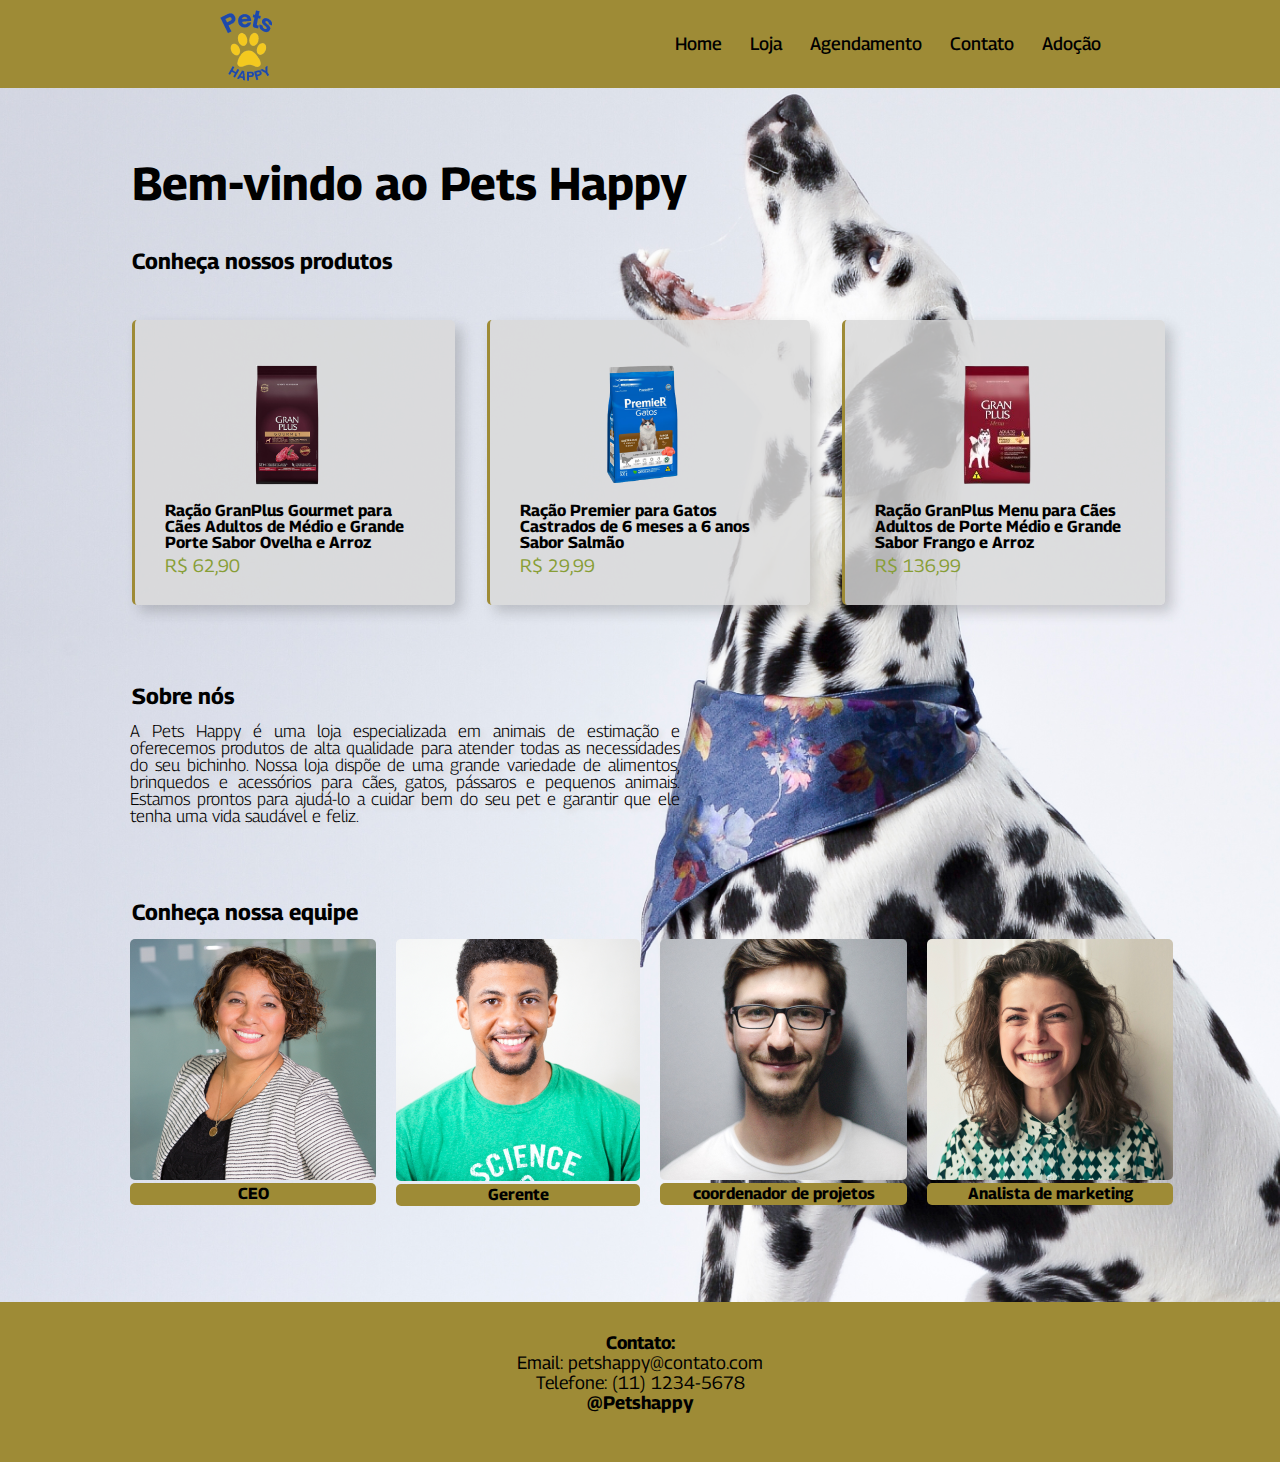
<file: Pets_Happy/index.html>
<!DOCTYPE html>
<html lang="pt-br">
<head>
    <meta charset="UTF-8">
    <meta http-equiv="X-UA-Compatible" content="IE=edge">
    <title>Home</title>
    <link rel="stylesheet" type="text/css" href="Style/reset.css"/>
    <link rel="stylesheet" type="text/css" href="Style/style.css"/>
    <link rel="icon" type="image/x-icon" href="Style/img/logo.png">
</head> 
<body>
    <header class="cabeçalho">
        <img class="imagem-cabeçalho" src="Style/img/logo.png" alt="">
        <nav class="cabeçalho-menu">
                <a class="cabeçalho-menu-items" href="index.html">Home</a>
                <a class="cabeçalho-menu-items" href="loja.html">Loja</a>
                <a class="cabeçalho-menu-items" href="agendamento.html">Agendamento</a>
                <a class="cabeçalho-menu-items" href="contato.html">Contato</a>
                <a class="cabeçalho-menu-items" href="adocao.html">Adoção</a>
        </nav>
    </header>

    <main class="conteudo">

    <div class="titulo">
        <h1>Bem-vindo ao Pets Happy</h1>
    </div>
    
    <div class="produtos">
        <h2>Conheça nossos produtos</h2>
    </div>

    <div class="row">
        <div class="card">
          <img class="image" src="Style/img/produto1.png" alt="Ração GranPlus Gourmet para Cães Adultos de Médio e Grande Porte Sabor Ovelha e Arroz" />
          <h3>Ração GranPlus Gourmet para Cães Adultos de Médio e Grande Porte Sabor Ovelha e Arroz</h3>
          <p>R$ 62,90</p>
        </div>
  
        <div class="card">
            <img class="image" src="Style/img/produto5.png" alt="Ração Premier para Gatos Castrados de 6 meses a 6 anos Sabor Salmão" />
            <h3>Ração Premier para Gatos Castrados de 6 meses a 6 anos Sabor Salmão</h3>
            <p>R$ 29,99</p>
        </div>
  
        <div class="card">
          <img class="image" src="Style/img/produto3.png" alt="Ração GranPlus Menu para Cães Adultos de Porte Médio e Grande Sabor Frango e Arroz" />
          <h3>Ração GranPlus Menu para Cães Adultos de Porte Médio e Grande Sabor Frango e Arroz</h3>
          <p>R$ 136,99</p>
        </div>
      </div>

    <div class="sobre-nos">
        <h2>Sobre nós</h2>
    </div>
    <div class="text-sobre-nos"
        <p>A Pets Happy é uma loja especializada em animais de estimação e oferecemos produtos de alta qualidade para atender todas as necessidades do seu bichinho. Nossa loja dispõe de uma grande variedade de alimentos, brinquedos e acessórios para cães, gatos, pássaros e pequenos animais. Estamos prontos para ajudá-lo a cuidar bem do seu pet e garantir que ele tenha uma vida saudável e feliz.</p>
    </div>

    <div class="equipe">
        <h2>Conheça nossa equipe</h2> 
    </div>

    <div class="img-equipe">
        <div class="equi">
            <img src="Style/img/ceo.png" alt="">
            <h3 class="cargo">CEO</h3>
        </div>
        <div class="equi">
            <img src="Style/img/gerente.png" alt="">
            <h3 class="cargo">Gerente</h3>
        </div>
        <div class="equi">
            <img src="Style/img/coordenador.png" alt="">
            <h3 class="cargo">coordenador de projetos</h3>
        </div>
        <div class="equi">
            <img src="Style/img/analista_de_marketing.png" alt="">
            <h3 class="cargo">Analista de marketing</h3>
        </div>
    </div>
    </main>

        <footer class="rodape">
            <h4 class="rd">Contato: </h4>
            <p class="rd">Email: petshappy@contato.com</p>
            <p class="rd">Telefone: (11) 1234-5678</p>
            <h4 class="rd">@Petshappy</h4>
        </footer>

</body>
</html>
</file>
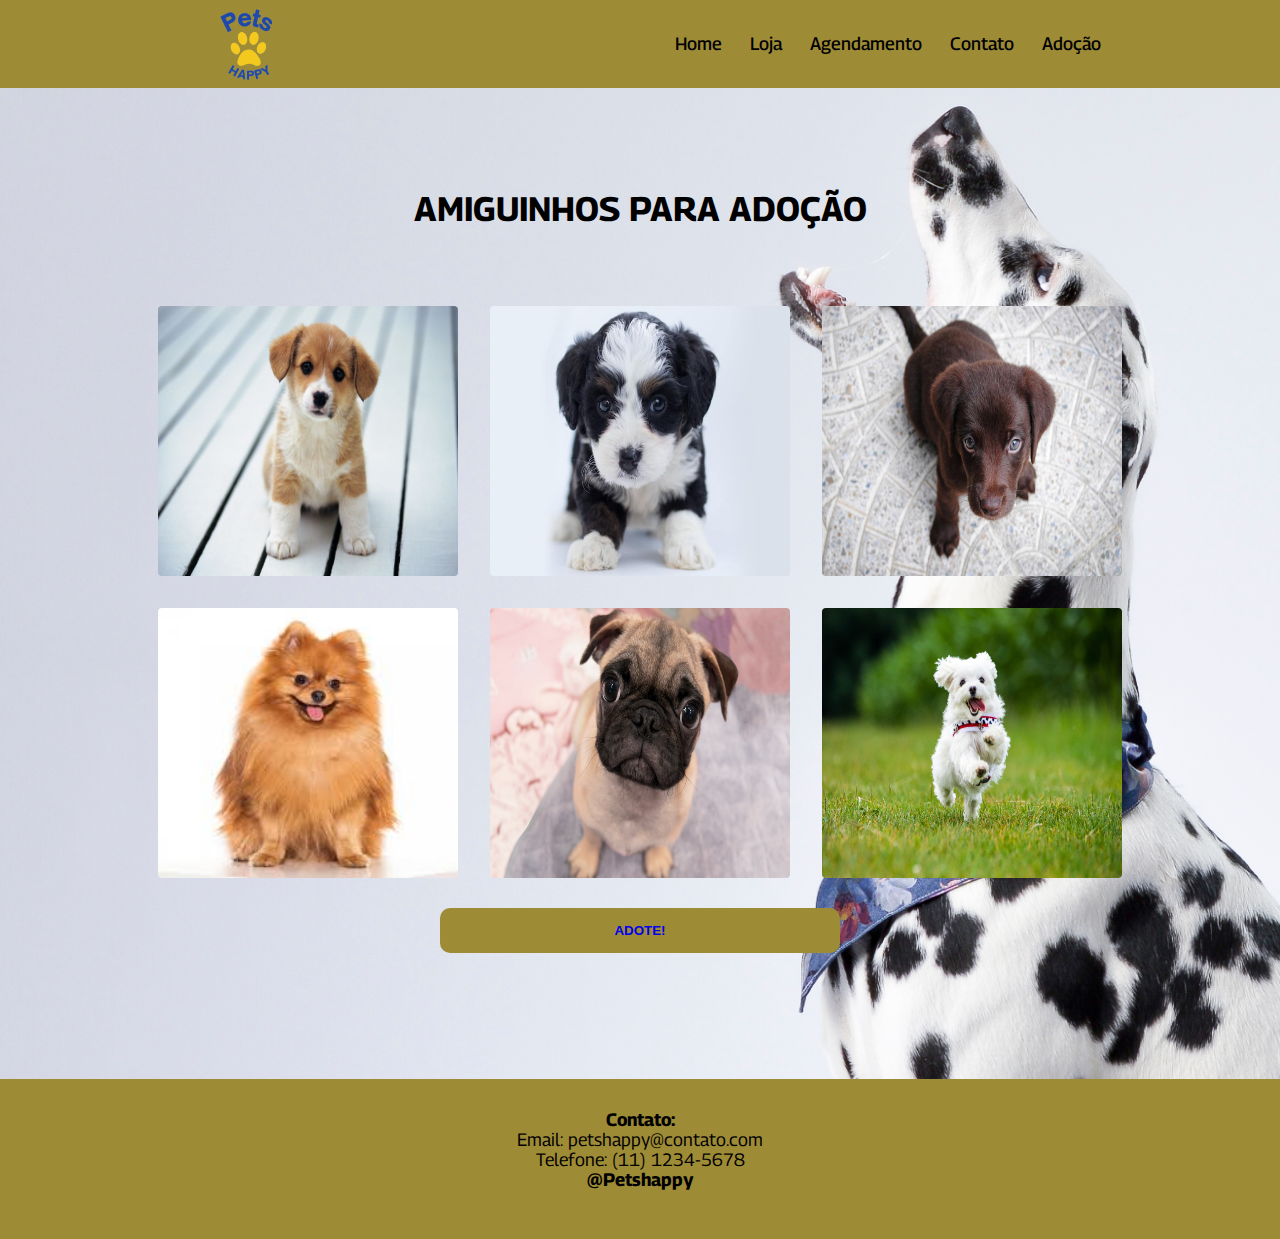
<file: Pets_Happy/adocao.html>
<!DOCTYPE html>
<html lang="pt-br">
<head>
    <meta charset="UTF-8">
    <meta http-equiv="X-UA-Compatible" content="IE=edge">
    <title>Adoção</title>
    <link rel="stylesheet" type="text/css" href="Style/reset.css"/>
    <link rel="stylesheet" type="text/css" href="Style/style.css"/>
    <link rel="icon" type="image/x-icon" href="Style/img/logo.png">
</head>
<body class="body-agenda">
    <header class="cabeçalho">
        <a href="index.html">
            <img class="imagem-cabeçalho" src="Style/img/logo.png" alt="">
        </a> 
        <nav class="cabeçalho-menu">
                <a class="cabeçalho-menu-items" href="index.html">Home</a>
                <a class="cabeçalho-menu-items" href="loja.html">Loja</a>
                <a class="cabeçalho-menu-items" href="agendamento.html">Agendamento</a>
                <a class="cabeçalho-menu-items" href="contato.html">Contato</a>
                <a class="cabeçalho-menu-items" href="adocao.html">Adoção</a>
        </nav>
    </header>

    <h1 class="titulo-adocao">AMIGUINHOS PARA ADOÇÃO</h1>
    <div class="image-pa">
        <div class="adocao">
            <img src="Style/img/cao1.jpg" alt="imagem de um cachorro">
            <img src="Style/img/cao2.jpg" alt="imagem de um cachorro">
            <img src="Style/img/cao3.jpg" alt="imagem de um cachorro">
        </div>
        
        <div class="adocao1">
            <img src="Style/img/cao4.jpg" alt="imagem de um cachorro">
            <img src="Style/img/cao5.jpg" alt="imagem de um cachorro">
            <img src="Style/img/cao6.png" alt="imagem de um cachorro">
        </div>
    
    </div>
    <div class="botao-adocao">
        <button>
            <a href="https://www.whatsapp.com/?lang=pt_br" >
            <h3 class="addote">
                ADOTE!
            </h3>
            </a>

        </button>
    </div>

 
    <footer class="rodape">
        <h4 class="rd">Contato: </h4>
        <p class="rd">Email: petshappy@contato.com</p>
        <p class="rd">Telefone: (11) 1234-5678</p>
        <h4 class="rd">@Petshappy</h4>
    </footer>

</body>
</html>
</file>
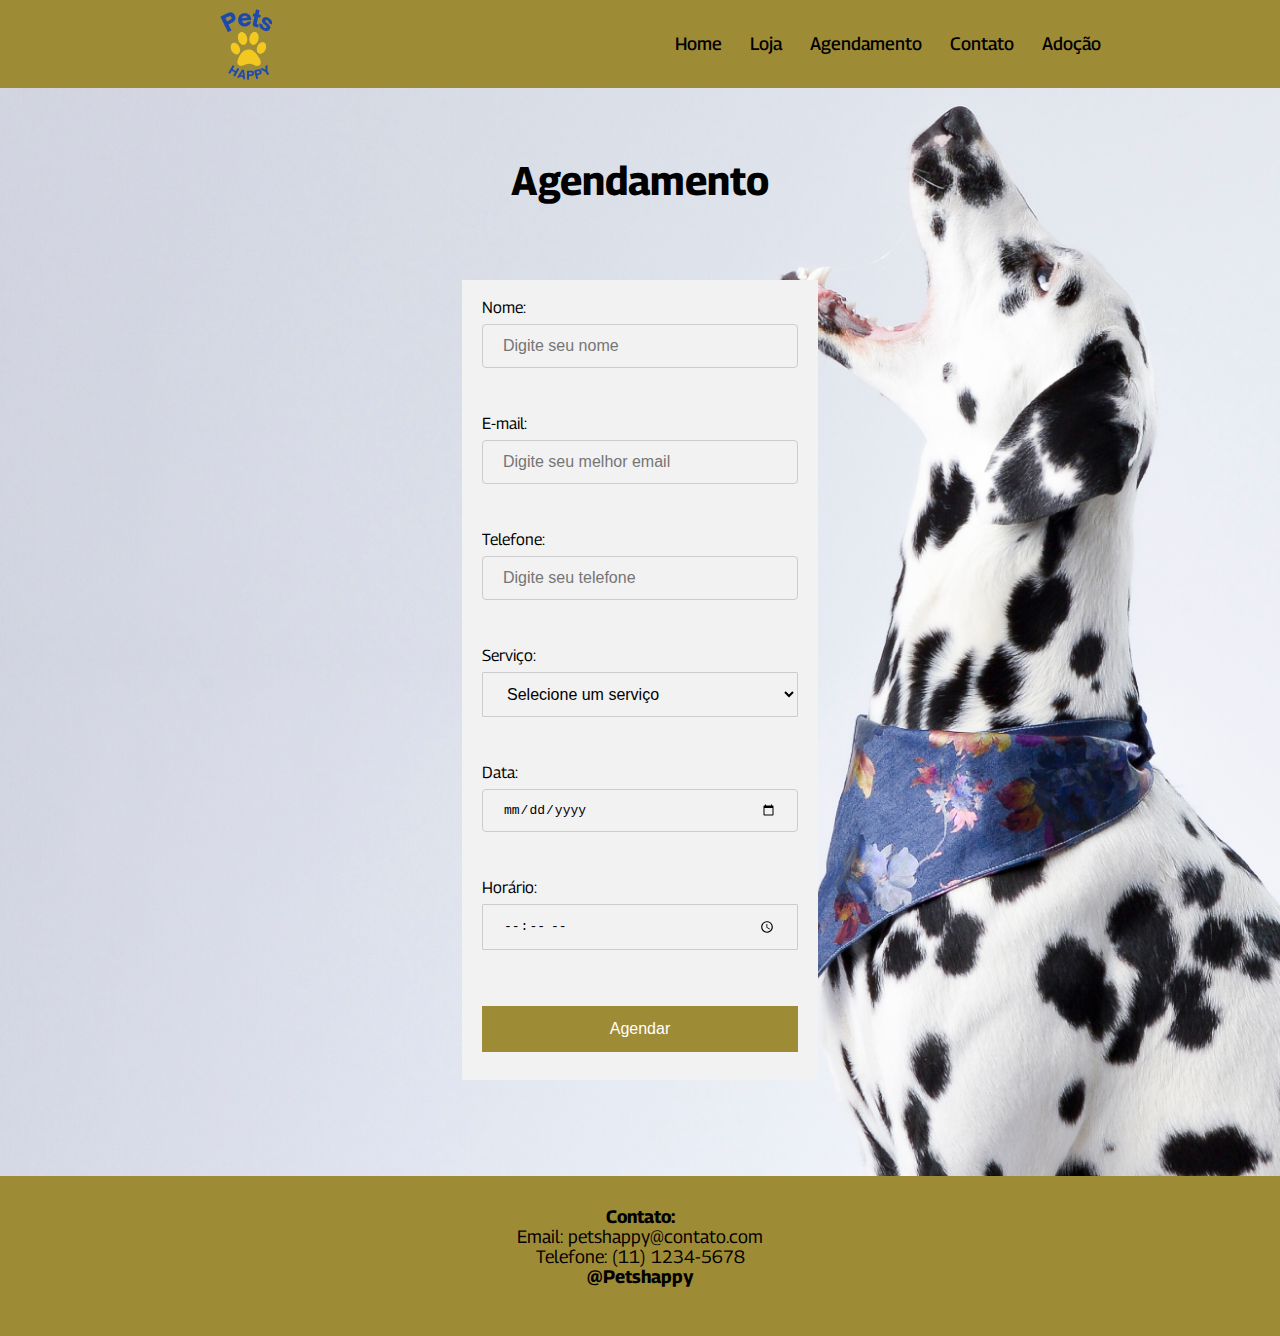
<file: Pets_Happy/agendamento.html>
<!DOCTYPE html>
<html lang="pt-br">

<head>
    <meta charset="UTF-8">
    <meta http-equiv="X-UA-Compatible" content="IE=edge">
    <title>Agendamento</title>
    <link rel="stylesheet" type="text/css" href="Style/reset.css" />
    <link rel="stylesheet" type="text/css" href="Style/style.css" />
    <link rel="icon" type="image/x-icon" href="Style/img/logo.png">
</head>

<body class="body-agenda">
    <header class="cabeçalho">
        <a href="index.html">
            <img class="imagem-cabeçalho" src="Style/img/logo.png" alt="">
        </a>
        <nav class="cabeçalho-menu">
            <a class="cabeçalho-menu-items" href="index.html">Home</a>
            <a class="cabeçalho-menu-items" href="loja.html">Loja</a>
            <a class="cabeçalho-menu-items" href="agendamento.html">Agendamento</a>
            <a class="cabeçalho-menu-items" href="contato.html">Contato</a>
            <a class="cabeçalho-menu-items" href="adocao.html">Adoção</a>
        </nav>
    </header>

    <h1 class="titulo-agendamento">Agendamento</h1>
    <main class="agendar">
        <div class="container">
            <form>
                <div class="name">
                    <label for="name">Nome:</label>
                    <input type="text" placeholder="Digite seu nome" name="name" required>
                </div>
                <div class="email">
                    <label for="email">E-mail:</label>
                    <input type="email" placeholder="Digite seu melhor email" name="email" required>
                </div>
                <div class="tel">
                    <label for="phone">Telefone:</label>
                    <input type="tel" placeholder="Digite seu telefone" name="phone" required>
                </div>
                <div class="service">
                    <label for="service">Serviço:</label>
                    <select id="service" name="service" required>
                        <option value="">Selecione um serviço</option>
                        <option value="servico1">Banho</option>
                        <option value="servico2">Tosa</option>
                        <option value="servico3">Banho e tosa</option>
                    </select>
                </div>
                <div class="data">
                    <label for="date">Data:</label>
                    <input type="date" id="date" name="date" required>
                </div>
                <div class="time">
                    <label for="time">Horário:</label>
                    <input type="time" id="time" name="time" required>
                </div>
                <div class="submit">
                    <input type="submit" value="Agendar">
                </div>
            </form>
        </div>
    </main>


        <footer class="rodape">
            <h4 class="rd">Contato: </h4>
            <p class="rd">Email: petshappy@contato.com</p>
            <p class="rd">Telefone: (11) 1234-5678</p>
            <h4 class="rd">@Petshappy</h4>
        </footer>

</body>

</html>
</file>
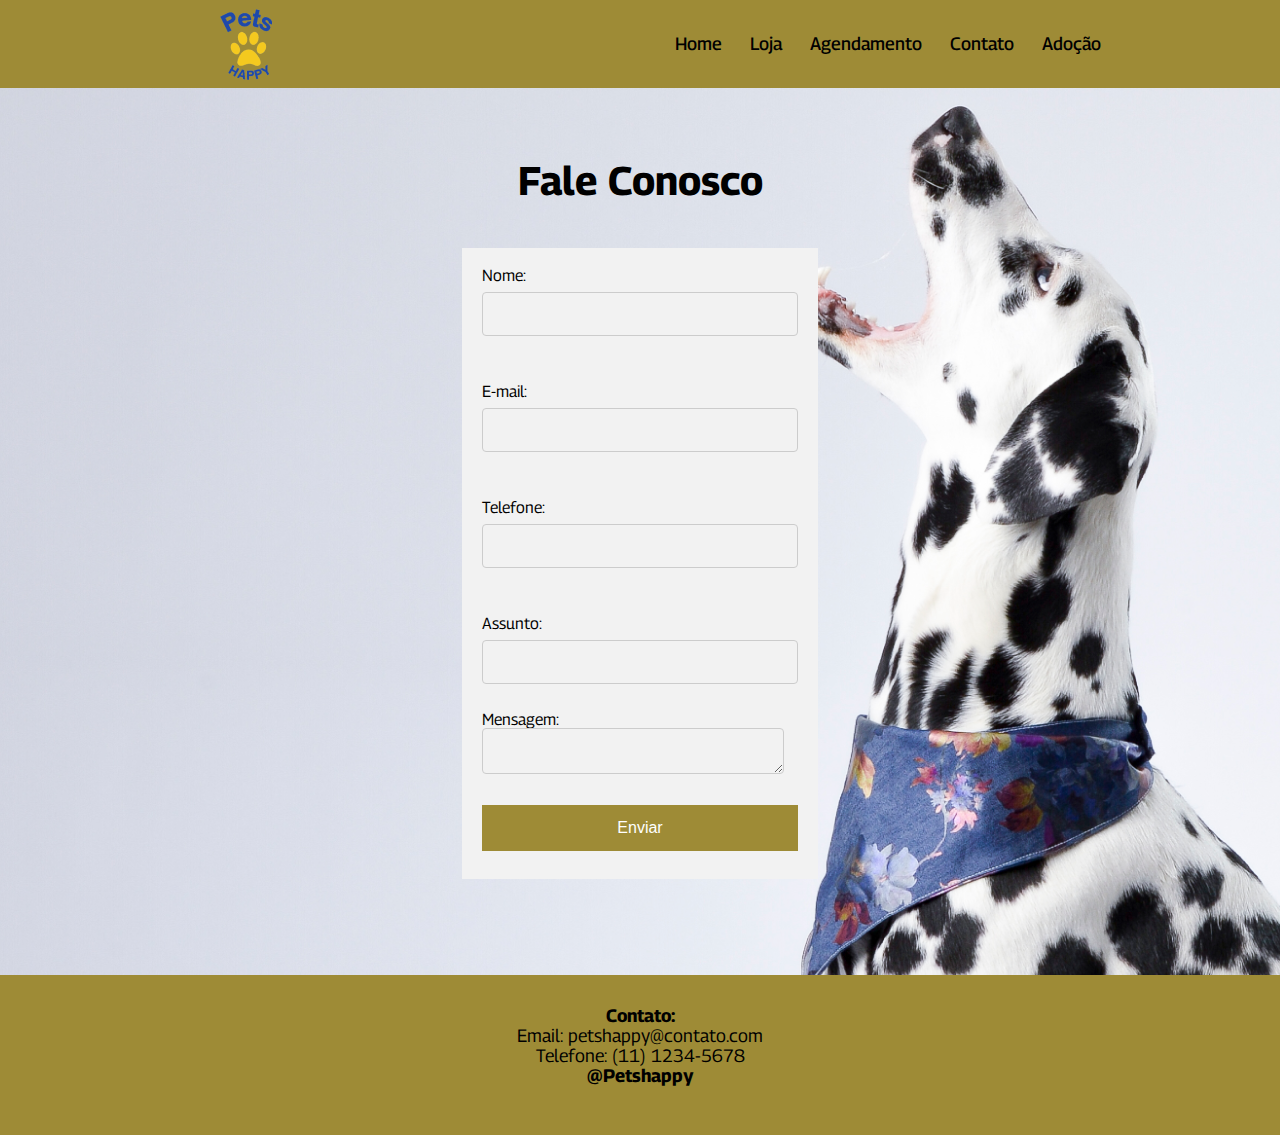
<file: Pets_Happy/contato.html>
<!DOCTYPE html>
<html lang="pt-br">
<head>
    <meta charset="UTF-8">
    <meta http-equiv="X-UA-Compatible" content="IE=edge">
    <title>Contato</title>
    <link rel="stylesheet" type="text/css" href="Style/reset.css"/>
    <link rel="stylesheet" type="text/css" href="Style/style.css"/>
    <link rel="icon" type="image/x-icon" href="Style/img/logo.png">
</head>

<body class="body-agenda">
    <header class="cabeçalho">
        <a href="index.html"><img class="imagem-cabeçalho" src="Style/img/logo.png" alt=""></a> 
        <nav class="cabeçalho-menu">
                <a class="cabeçalho-menu-items" href="index.html">Home</a>
                <a class="cabeçalho-menu-items" href="loja.html">Loja</a>
                <a class="cabeçalho-menu-items" href="agendamento.html">Agendamento</a>
                <a class="cabeçalho-menu-items" href="contato.html">Contato</a>
                <a class="cabeçalho-menu-items" href="adocao.html">Adoção</a>
        </nav>
    </header>

        <h1 class="cont">Fale Conosco</h1>
    <section class="contato">
        <div class="container">
            <form>
                <div class="name">
                    <label for="name">Nome:</label>
                    <input type="text" id="name" name="name" required>
                </div>
                <div class="email">
                    <label for="email">E-mail:</label>
                    <input type="email" id="email" name="email" required>
                </div>
                <div class="tel">
                    <label for="phone">Telefone:</label>
                    <input type="tel" id="phone" name="phone" required>
                </div>
                <div class="assunto">
                    <label for="subject">Assunto:</label>
                    <input type="text" id="subject" name="subject" required>
                </div>
                <div class="mensagem">
                    <label for="message">Mensagem:</label>
                </div>
                <div class="mensagem1">
                    <textarea type="text" id="message" name="message" required></textarea>
                </div>
                
         
                <div class="submit">
                    <input type="submit" value="Enviar">
                </div>
            </form>
        </div>
    </section>
        
    <footer class="rodape">
        <h4 class="rd">Contato: </h4>
        <p class="rd">Email: petshappy@contato.com</p>
        <p class="rd">Telefone: (11) 1234-5678</p>
        <h4 class="rd">@Petshappy</h4>
    </footer>

</body>
</html>
</file>
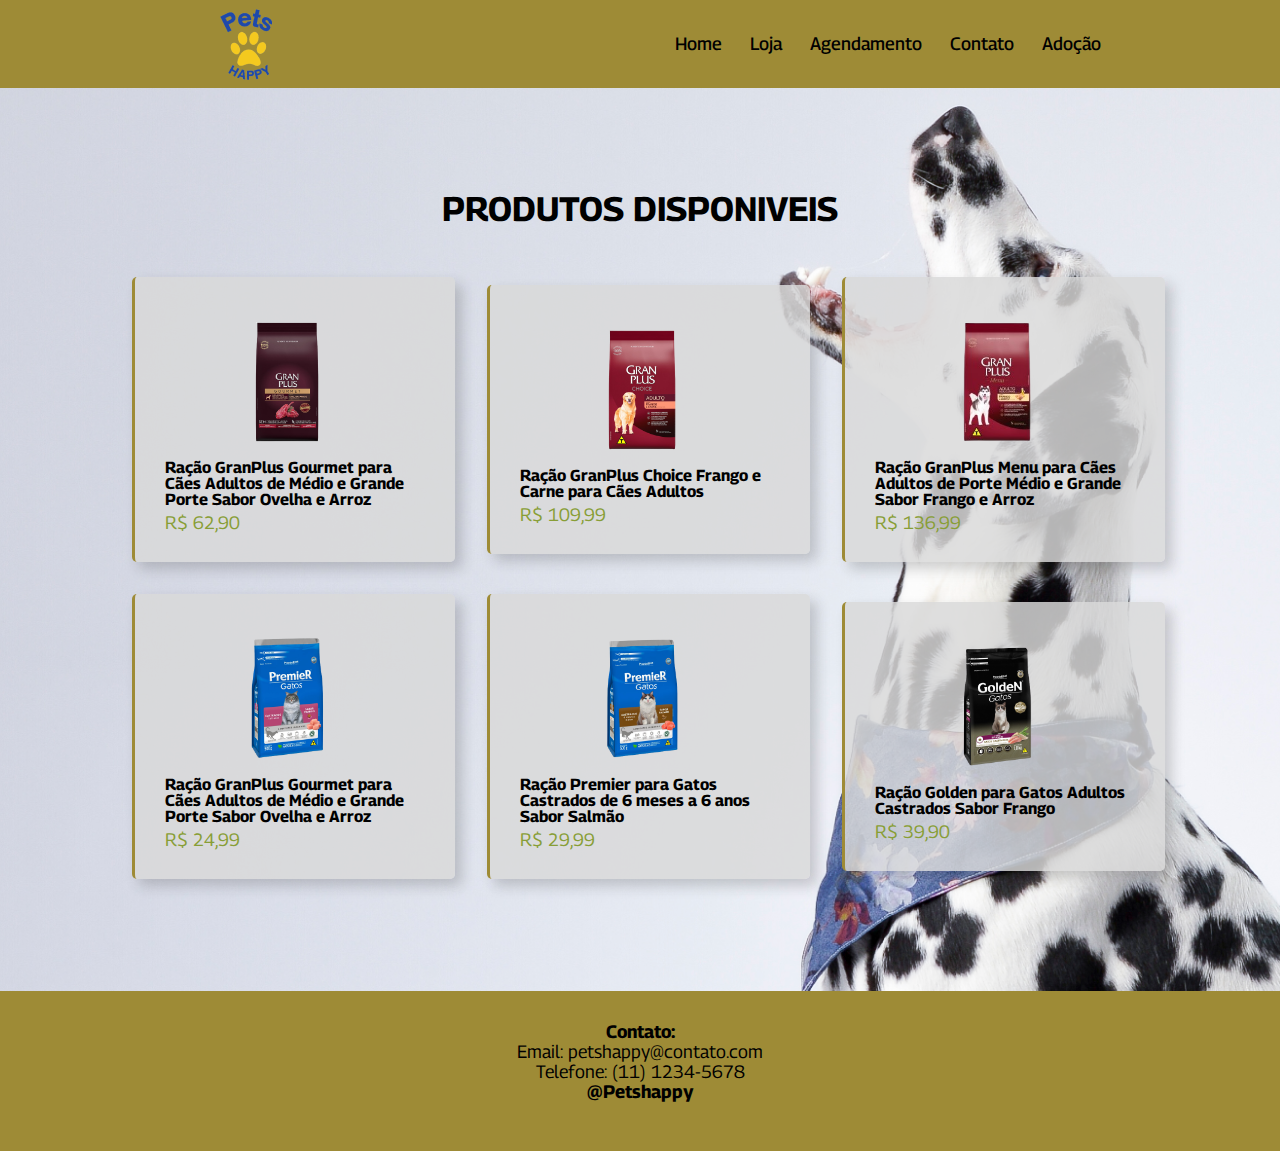
<file: Pets_Happy/loja.html>
<!DOCTYPE html>
<html lang="pt-br">
<head>
    <meta charset="UTF-8">
    <meta http-equiv="X-UA-Compatible" content="IE=edge">
    <title>Loja</title>
    <link rel="stylesheet" type="text/css" href="Style/reset.css"/>
    <link rel="stylesheet" type="text/css" href="Style/style.css"/>
    <link rel="icon" type="image/x-icon" href="Style/img/logo.png">
</head>
<body class="body-agenda">
    <header class="cabeçalho">
        <a href="index.html">
            <img class="imagem-cabeçalho" src="Style/img/logo.png" alt="">
        </a> 
        <nav class="cabeçalho-menu">
                <a class="cabeçalho-menu-items" href="index.html">Home</a>
                <a class="cabeçalho-menu-items" href="loja.html">Loja</a>
                <a class="cabeçalho-menu-items" href="agendamento.html">Agendamento</a>
                <a class="cabeçalho-menu-items" href="contato.html">Contato</a>
                <a class="cabeçalho-menu-items" href="adocao.html">Adoção</a>
        </nav>
    </header>
    <h2 class="titulo-loja">PRODUTOS DISPONIVEIS</h2>
        
    <div class="row">
        <div class="card">
            <img class="image" src="Style/img/produto1.png" alt="" />
            <h3>Ração GranPlus Gourmet para Cães Adultos de Médio e Grande Porte Sabor Ovelha e Arroz</h3>
            <p>R$ 62,90</p>
          </div>
    
          <div class="card">
            <img class="image" src="Style/img/produto2.png" alt="" />
            <h3>Ração GranPlus Choice Frango e Carne para Cães Adultos</h3>
            <p>R$ 109,99</p>
          </div>
    
          <div class="card">
            <img class="image" src="Style/img/produto3.png" alt="" />
            <h3>Ração GranPlus Menu para Cães Adultos de Porte Médio e Grande Sabor Frango e Arroz</h3>
            <p>R$ 136,99</p>
          </div>
    </div>

    <div class="row">
        <div class="card">
          <img class="image" src="Style/img/produto4.png" alt="Ração GranPlus Gourmet para Cães Adultos de Médio e Grande Porte Sabor Ovelha e Arroz" />
          <h3>Ração GranPlus Gourmet para Cães Adultos de Médio e Grande Porte Sabor Ovelha e Arroz</h3>
          <p>R$ 24,99</p>
        </div>
  
        <div class="card">
          <img class="image" src="Style/img/produto5.png" alt="Ração Premier para Gatos Castrados de 6 meses a 6 anos Sabor Salmão" />
          <h3>Ração Premier para Gatos Castrados de 6 meses a 6 anos Sabor Salmão</h3>
          <p>R$ 29,99</p>
        </div>
  
        <div class="card">
          <img class="image" src="Style/img/produto6.png" alt="Ração Golden para Gatos Adultos Castrados Sabor Frango" />
          <h3>Ração Golden para Gatos Adultos Castrados Sabor Frango</h3>
          <p>R$ 39,90</p>
        </div>
      </div>
 
    <footer class="rodape">
        <h4 class="rd">Contato: </h4>
        <p class="rd">Email: petshappy@contato.com</p>
        <p class="rd">Telefone: (11) 1234-5678</p>
        <h4 class="rd">@Petshappy</h4>
    </footer>
    

</body>
</html>
</file>
<file: Pets_Happy/Style/style.css>
@import url('https://fonts.googleapis.com/css2?family=Georama&display=swap');

body{
  font-family: 'Georama', sans-serif;
  background-image: url(img/bg.png);
  background-repeat: no-repeat;

}
.cabeçalho{
  display: flex;
  flex-direction: row;
  align-items: center;
  padding: 1px;
  width: 100%;
  height: 86px;
  background: #9E8B36;
  justify-content: space-around;
  position: fixed;
  top:0%;


}
.cabeçalho-menu{
   display: flex;
   gap: 28px;
}
.cabeçalho-menu-items{
  font-size: 18px;
  font-weight: 500;
  color: #000000;
  text-decoration: none;
}
.titulo{
  padding-left: 132px;
  padding-top: 10rem;
  font-size: 46px;
  color: #000000;
}
.produtos{
  padding-left: 132px;
  padding-bottom: 2rem;
  padding-top: 44px;
  font-size: 22px;
  color: #000000;
}
.sobre-nos{
  padding-left: 132px;
  padding-top: 4rem;
  font-size: 22px;
  color: #000000;
}
.text-sobre-nos{
  display: flex;
  margin-left: 130px;
  margin-top: 1rem;
  margin-bottom: 2rem;
  font-size: 17px;
  color:#000000;
  font-weight: 300;
  text-align: justify;
  width: 550px;
  text-shadow: 0.2em 0.2em 0.3em #d1cece
}
.equipe{
  padding-left: 132px;
  padding-top: 44px;
  font-size: 22px;
  color: #000000;
}
.img-equipe{
  display: flex;
  justify-content: flex-start;
  margin-top: 1rem;
  gap: 20px;
  padding-left: 130px;
}
.rodape{
  display: flex;
  flex-direction: column;
  align-items: center;
  margin-top: 6rem;
  padding-top: 2rem;
  padding-bottom: 3rem;
  background-color: #9E8B36;
  font-size: 18px;
}
.rd{
  padding-bottom: 2px;
}
.titulo-loja{
  display: flex;
  font-size: 34px;
  margin-top: 12rem;
  margin-bottom: 35px;
  justify-content: center;
}
.image-pa img{
  width: 300px;
  height: 270px;
  border-radius: 4px;
}
.titulo-adocao{
    display: flex;
    justify-content: center;
    font-size: 34px;
    margin-top: 12rem;
    margin-bottom: 5rem;
}
.adocao{
  display: flex;
  justify-content: center;
  gap: 2rem;
  margin-top: 2rem;
}
.adocao1{
  display: flex;
  justify-content: center;
  gap: 2rem;
  margin-top: 2rem;
}
.body-agenda{
  background-image: url(img/bg_agenda.png);
  background-repeat: no-repeat;
}
.titulo-agendamento{
  display: flex;
  justify-content: center;
  margin-top: 10rem;
  margin-bottom: 5rem;
  font-size: 40px;
}
.agendar{
  display: flex;
  justify-content: center;
}
.name,.email,.tel,.service,.data,.time,.submit,.message,.assunto{
  background-color: #f2f2f2;
  padding: 20px;
}
.cont{
  display: flex;
  justify-content: center;
  margin-top: 10rem;
  margin-bottom: 3rem;
  font-size: 40px;
}
input[type=text], select {
  width: 100%;
  padding: 12px 20px;
  margin: 8px 0;
  border: 1px solid #ccc;
  border-radius: 4px;
  box-sizing: border-box;
}
input[type=email], select {
  width: 100%;
  padding: 12px 20px;
  margin: 8px 0;
  border: 1px solid #ccc;
  border-radius: 4px;
  box-sizing: border-box;
}
input[type=tel], select {
  width: 100%;
  padding: 12px 20px;
  margin: 8px 0;
  border: 1px solid #ccc;
  border-radius: 4px;
  box-sizing: border-box;
}
input[type=date], select {
  width: 100%;
  padding: 12px 20px;
  margin: 8px 0;
  border: 1px solid #ccc;
  border-radius: 4px;
  box-sizing: border-box;
}
input[type=time], select {
  width: 100%;
  padding: 12px 20px;
  margin: 8px 0;
  border: 1px solid #ccc;
  border-radius: 1px;
  box-sizing: border-box;
}
input[type=submit] {
  width: 100%;
  background-color:#9E8B36;
  color: white;
  padding: 14px 20px;
  margin: 8px 0;
  cursor: pointer;
}
input[type=message] {
  width: 100%;
  padding: 12px 20px;
  margin: 8px 0;
  border: 1px solid #ccc;
  border-radius: 1px;
  box-sizing: border-box;
}
input[type=submit]:hover {
  background-color: #9E8B36;
}
.container{
  display: flex;
  justify-content: center;
  width: 100%;
}
textarea{
  border:1px solid #ccc;
  width: 300px;
  height: 44px;
  border-radius: 4px;
}
.mensagem1,.mensagem{
  background-color: #f2f2f2;
  padding-left: 20px;

}
.row {
  display: flex;
  justify-content: flex-start;
  align-items: center;
  padding-left: 116px;
}
.card {
  border-radius: 5px;
  box-shadow: 7px 7px 13px 0px rgba(50, 50, 50, 0.22);
  padding: 30px;
  margin: 16px;
  width: 260px;
  transition: all 0.3s ease-out;
  background: #d9d9d9d5;
}

.card:hover {
  transform: translateY(-5px);
  cursor: pointer;
}

.card p {
  padding-top: 6px;
  color:#889e36;
  font-size: 18px;
}
.card h3 {
  font-size: medium; 
}

.image {
  padding-left: 18%;
  max-width: 150px;
  max-height: 150px;
}

.card {
  border-left: 3px solid #9E8B36;
}
.cargo{
  display: flex;
  justify-content: center;
  background-color: #9E8B36;
  border-radius: 5px;
  padding: 3px;
}
.box{
  display: flex;
  justify-content: flex-start;

}
.equi img{
  border-radius: 5px;
}
.botao-adocao{
  display: flex;
  justify-content: center;
  padding: 30px;

}
.botao-adocao button{
  width: 400px;
  height: 45px;
  background-color: #9E8B36;
  border: #889e36;
  border-radius: 10px;
  color: #000000;
  text-decoration: none;
}
a{
  text-decoration: none;
}
</file>
